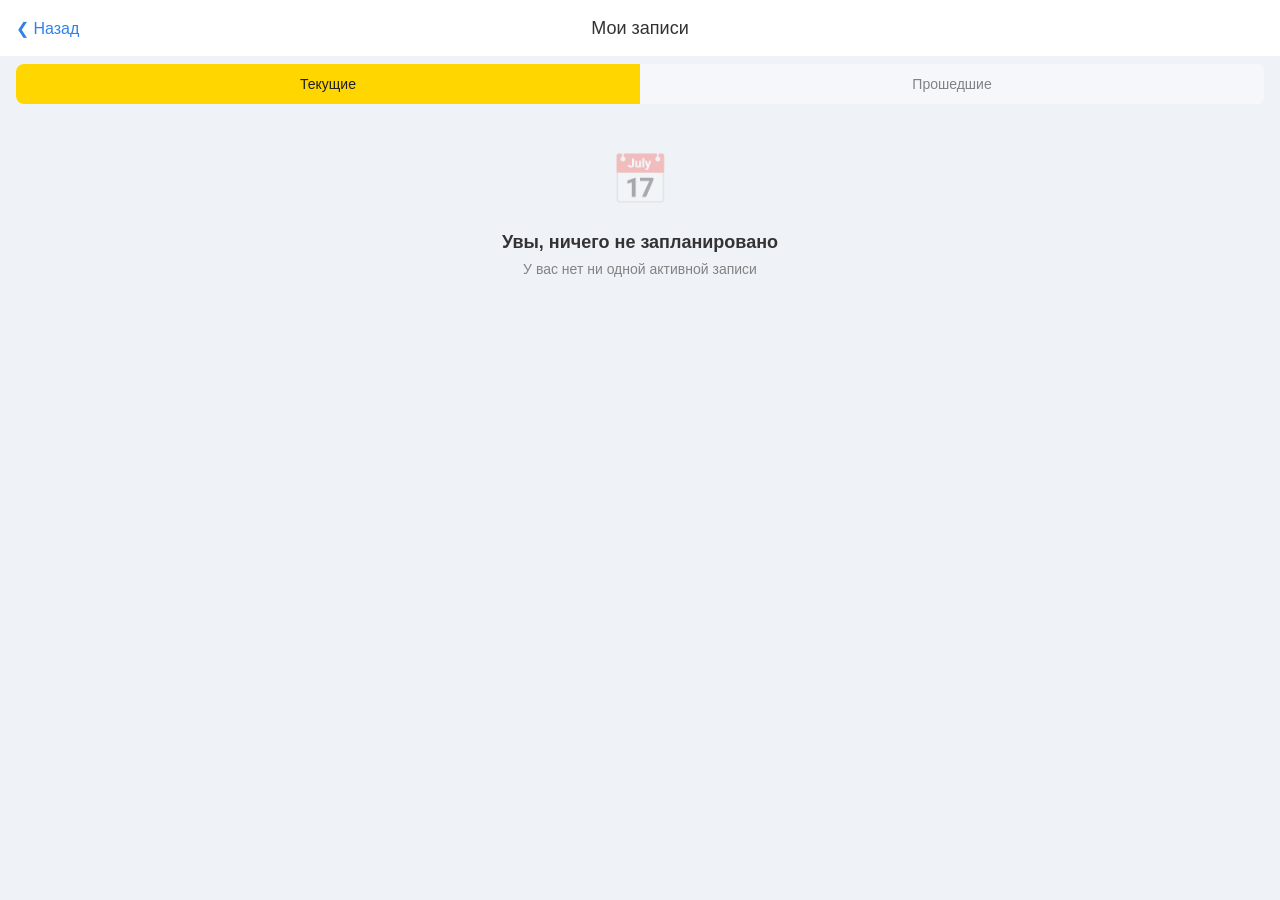
<file: BarberShopBot_project/static/record.html>
<!DOCTYPE html>
<html lang="ru">
<head>
  <meta charset="UTF-8"/>
  <meta name="viewport" content="width=device-width,initial-scale=1"/>
  <title>Мои записи</title>
  <link rel="stylesheet" href="css/record.css"/>
  <script src="https://telegram.org/js/telegram-web-app.js"></script>
</head>
<body>
  <div class="page-header">
    <button id="record-back" class="back-btn">❮ Назад</button>
    <h2>Мои записи</h2>
  </div>

  <div class="tabs">
    <button id="tab-current" class="tab active">Текущие</button>
    <button id="tab-past"    class="tab">Прошедшие</button>
  </div>

  <div id="content-current" class="tab-content">
    <div class="empty-state">
      <div class="empty-icon">📅</div>
      <div class="empty-title">Увы, ничего не запланировано</div>
      <div class="empty-subtitle">У вас нет ни одной активной записи</div>
    </div>
  </div>

  <div id="content-past" class="tab-content hidden">
    <div class="empty-state">
      <div class="empty-icon">📖</div>
      <div class="empty-title">Пока нет прошлых записей</div>
      <div class="empty-subtitle">Когда‑нибудь здесь появятся ваши завершённые услуги</div>
    </div>
  </div>

  <script>
    const tg = Telegram.WebApp;
    tg.ready();

    document.getElementById("record-back").onclick = () => {
      window.location.href = "index.html";
    };

    const tabCurrent = document.getElementById("tab-current");
    const tabPast    = document.getElementById("tab-past");
    const contCur    = document.getElementById("content-current");
    const contPast   = document.getElementById("content-past");

    tabCurrent.onclick = () => {
      tabCurrent.classList.add("active");
      tabPast.classList.remove("active");
      contCur.classList.remove("hidden");
      contPast.classList.add("hidden");
    };
    tabPast.onclick = () => {
      tabPast.classList.add("active");
      tabCurrent.classList.remove("active");
      contPast.classList.remove("hidden");
      contCur.classList.add("hidden");
    };
  </script>
</body>
</html>
</file>
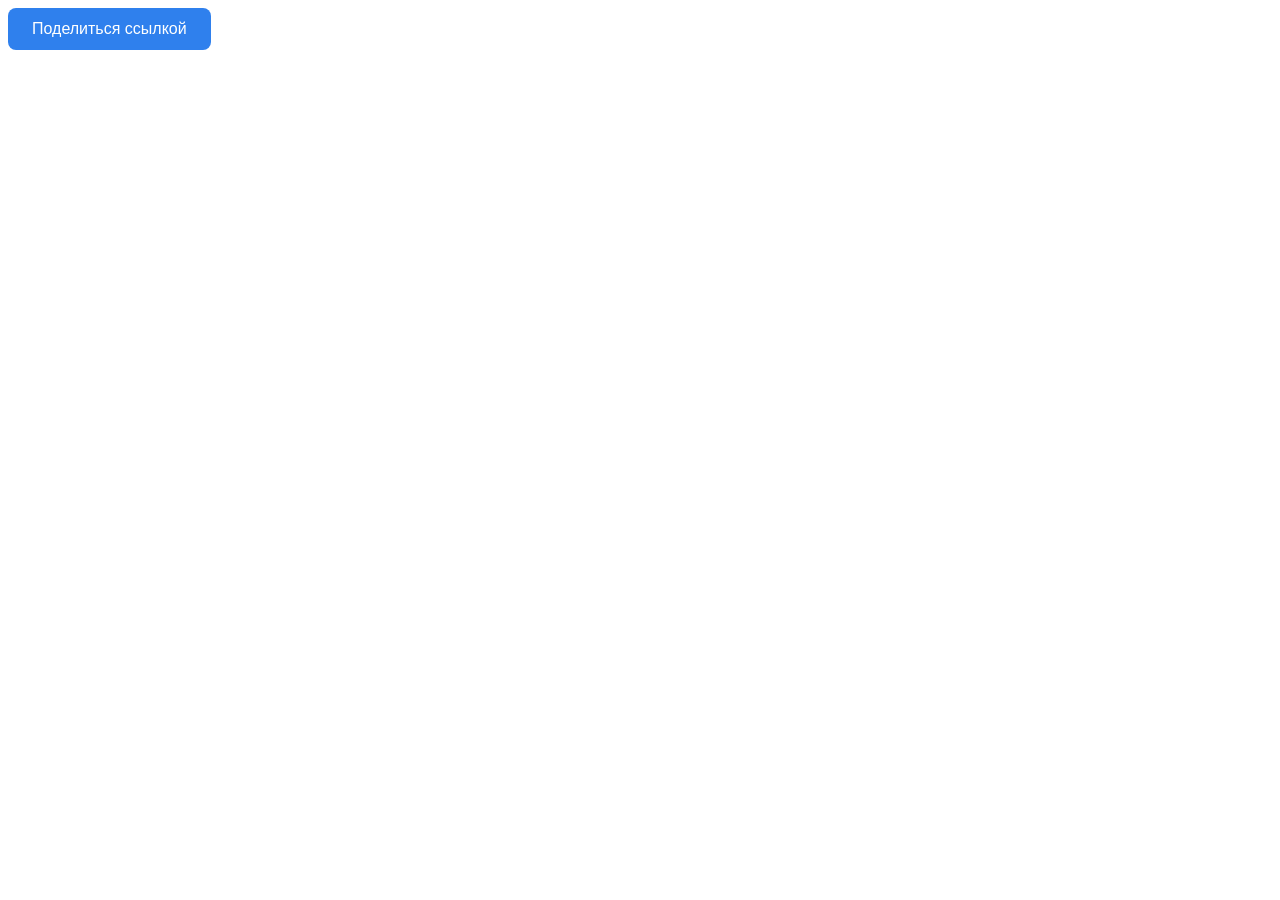
<file: BarberShopBot_project/static/share.html>
<!DOCTYPE html>
<html lang="ru">
<head>
  <meta charset="UTF-8"/>
  <meta name="viewport"
        content="width=device-width,initial-scale=1,maximum-scale=1,user-scalable=no"/>
  <title>Поделиться</title>
  <script src="https://telegram.org/js/telegram-web-app.js"></script>
  <style>
    /* просто чтобы кнопку было видно */
    #share-btn {
      display: inline-block;
      padding: 12px 24px;
      background: #2F80ED;
      color: #fff;
      border: none;
      border-radius: 8px;
      font-size: 16px;
      cursor: pointer;
    }
  </style>
</head>
<body>
  <button id="share-btn">Поделиться ссылкой</button>


</body>
</html>
</file>
<file: BarberShopBot_project/static/css/record.css>
/* record.css */
* {
  margin: 0; padding: 0; box-sizing: border-box;
}
body {
  font-family: 'Helvetica Neue', Arial, sans-serif;
  background: #EFF3F8;
  color: #333;
}

/* Шапка */
.page-header {
  position: relative;
  height: 56px;
  background: #fff;
  display: flex;
  align-items: center;
  justify-content: center;
}
.back-btn {
  position: absolute;
  left: 16px;
  top: 50%;
  transform: translateY(-50%);
  background: none;
  border: none;
  color: #2F80ED;
  font-size: 16px;
  cursor: pointer;
}
.page-header h2 {
  font-size: 18px;
  font-weight: 500;
}

/* Табсы */
.tabs {
  display: flex;
  background: #fff;
  border-radius: 8px;
  margin: 8px 16px;
  overflow: hidden;
}
.tab {
  flex: 1;
  padding: 12px 0;
  text-align: center;
  font-size: 14px;
  cursor: pointer;
  background: #F5F7FA;
  color: #828282;
  border: none;
}
.tab.active {
  background: #FFD600;
  color: #1F1F1F;
  font-weight: 500;
}

/* Содержимое табов */
.tab-content {
  padding: 40px 16px 16px;
}
.hidden {
  display: none;
}

/* Пустое состояние */
.empty-state {
  display: flex;
  flex-direction: column;
  align-items: center;
}
.empty-icon {
  font-size: 48px;
  opacity: 0.3;
}
.empty-title {
  margin-top: 24px;
  font-size: 18px;
  font-weight: 600;
}
.empty-subtitle {
  margin-top: 8px;
  font-size: 14px;
  color: #828282;
  text-align: center;
  max-width: 240px;
}
</file>
